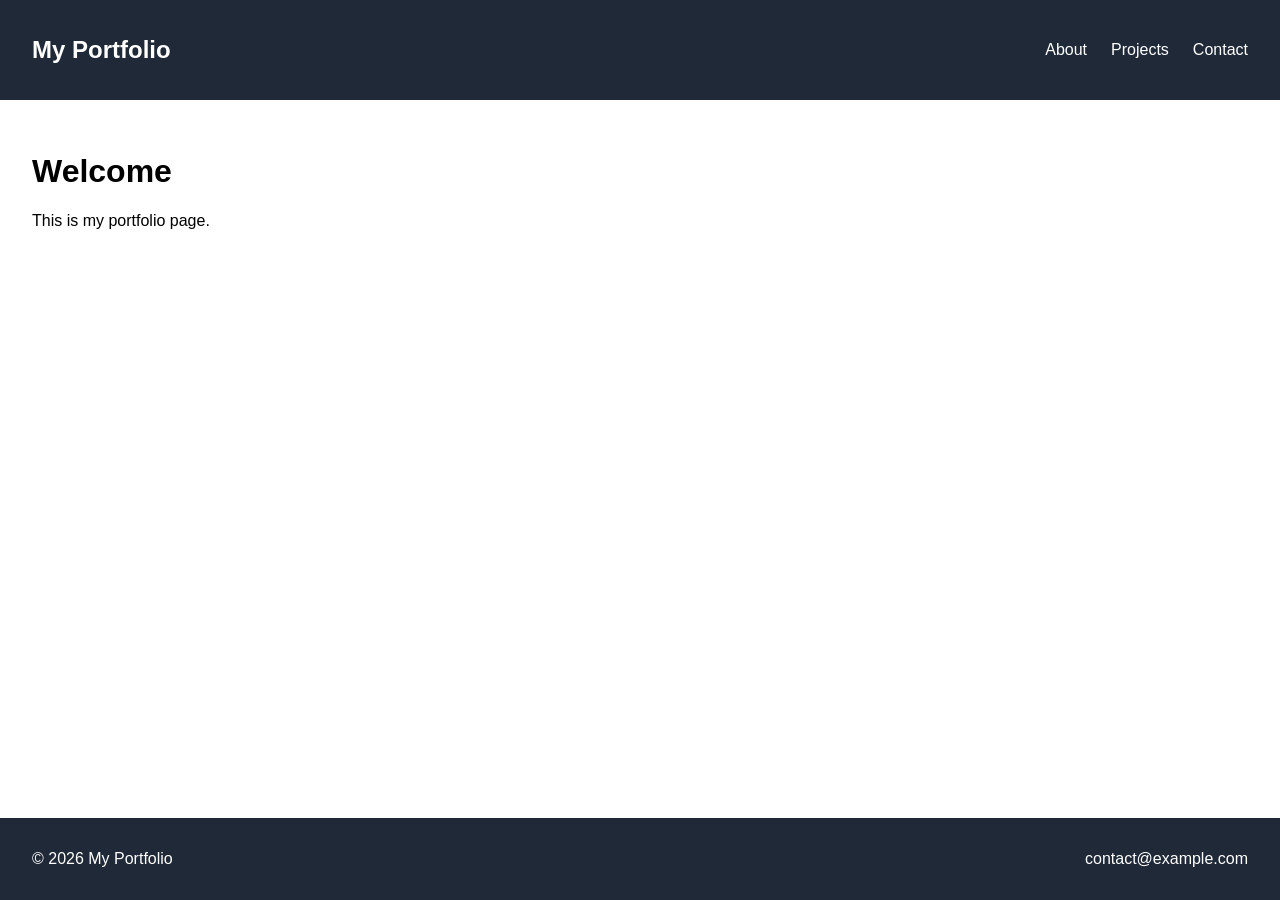
<file: program10/index.html>
<!DOCTYPE html>
<html lang="en">
<head>
  <meta charset="UTF-8">
  <meta name="viewport" content="width=device-width, initial-scale=1.0">
  <title>Portfolio</title>
  <style>
    body {
      font-family: Arial, sans-serif;
      margin: 0;
      min-height: 100vh;
      display: flex;
      flex-direction: column;
    }

    .header {
      display: flex;
      justify-content: space-between;
      align-items: center;
      flex-wrap: wrap;
      background: #1f2937;
      color: white;
      padding: 1rem 2rem;
    }

    .header nav {
      display: flex;
      gap: 1.5rem;
    }

    .header a {
      color: white;
      text-decoration: none;
    }

    main {
      flex: 1;
      padding: 2rem;
    }

    .footer {
      display: flex;
      justify-content: space-between;
      align-items: center;
      flex-wrap: wrap;
      gap: 1rem;
      background: #1f2937;
      color: white;
      padding: 1rem 2rem;
    }
  </style>
</head>
<body>
  <header class="header">
    <h2>My Portfolio</h2>
    <nav>
      <a href="#about">About</a>
      <a href="#projects">Projects</a>
      <a href="#contact">Contact</a>
    </nav>
  </header>

  <main>
    <h1>Welcome</h1>
    <p>This is my portfolio page.</p>
  </main>

  <footer class="footer">
    <p>&copy; 2026 My Portfolio</p>
    <p>contact@example.com</p>
  </footer>
</body>
</html>
</file>
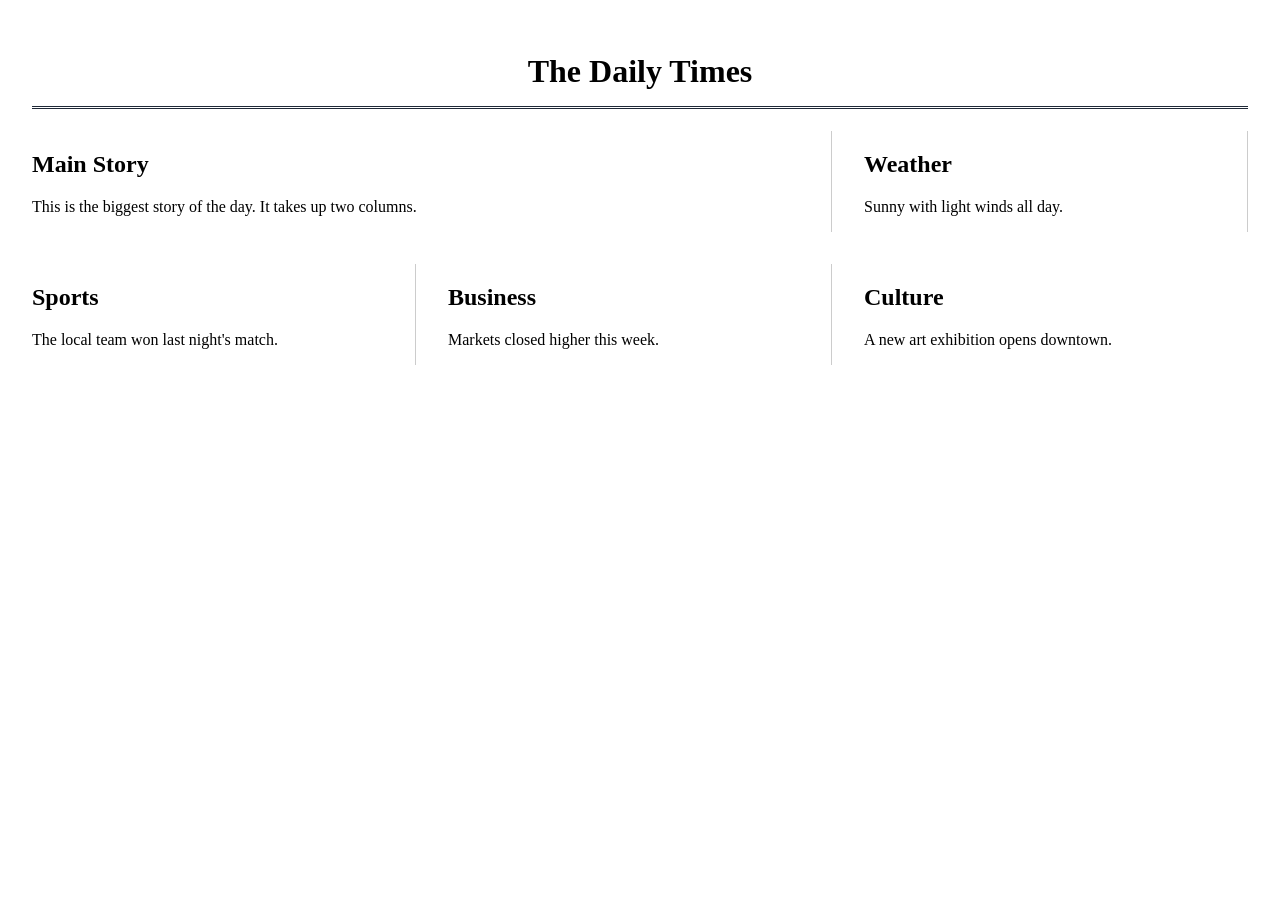
<file: program11/index.html>
<!DOCTYPE html>
<html lang="en">
<head>
  <meta charset="UTF-8">
  <meta name="viewport" content="width=device-width, initial-scale=1.0">
  <title>Newspaper Layout</title>
  <style>
    body {
      font-family: Georgia, serif;
      margin: 0;
      padding: 2rem;
    }

    h1 {
      text-align: center;
      border-bottom: 3px double #1f2937;
      padding-bottom: 1rem;
    }

    .newspaper {
      display: grid;
      grid-template-columns: repeat(3, 1fr);
      gap: 2rem;
    }

    .article {
      border-right: 1px solid #ccc;
      padding-right: 1rem;
    }

    .article:last-child {
      border-right: none;
    }

    .featured {
      grid-column: span 2;
    }

    @media (max-width: 800px) {
      .newspaper {
        grid-template-columns: 1fr;
      }

      .featured {
        grid-column: span 1;
      }

      .article {
        border-right: none;
      }
    }
  </style>
</head>
<body>
  <h1>The Daily Times</h1>

  <div class="newspaper">
    <article class="article featured">
      <h2>Main Story</h2>
      <p>This is the biggest story of the day. It takes up two columns.</p>
    </article>

    <article class="article">
      <h2>Weather</h2>
      <p>Sunny with light winds all day.</p>
    </article>

    <article class="article">
      <h2>Sports</h2>
      <p>The local team won last night's match.</p>
    </article>

    <article class="article">
      <h2>Business</h2>
      <p>Markets closed higher this week.</p>
    </article>

    <article class="article">
      <h2>Culture</h2>
      <p>A new art exhibition opens downtown.</p>
    </article>
  </div>
</body>
</html>
</file>
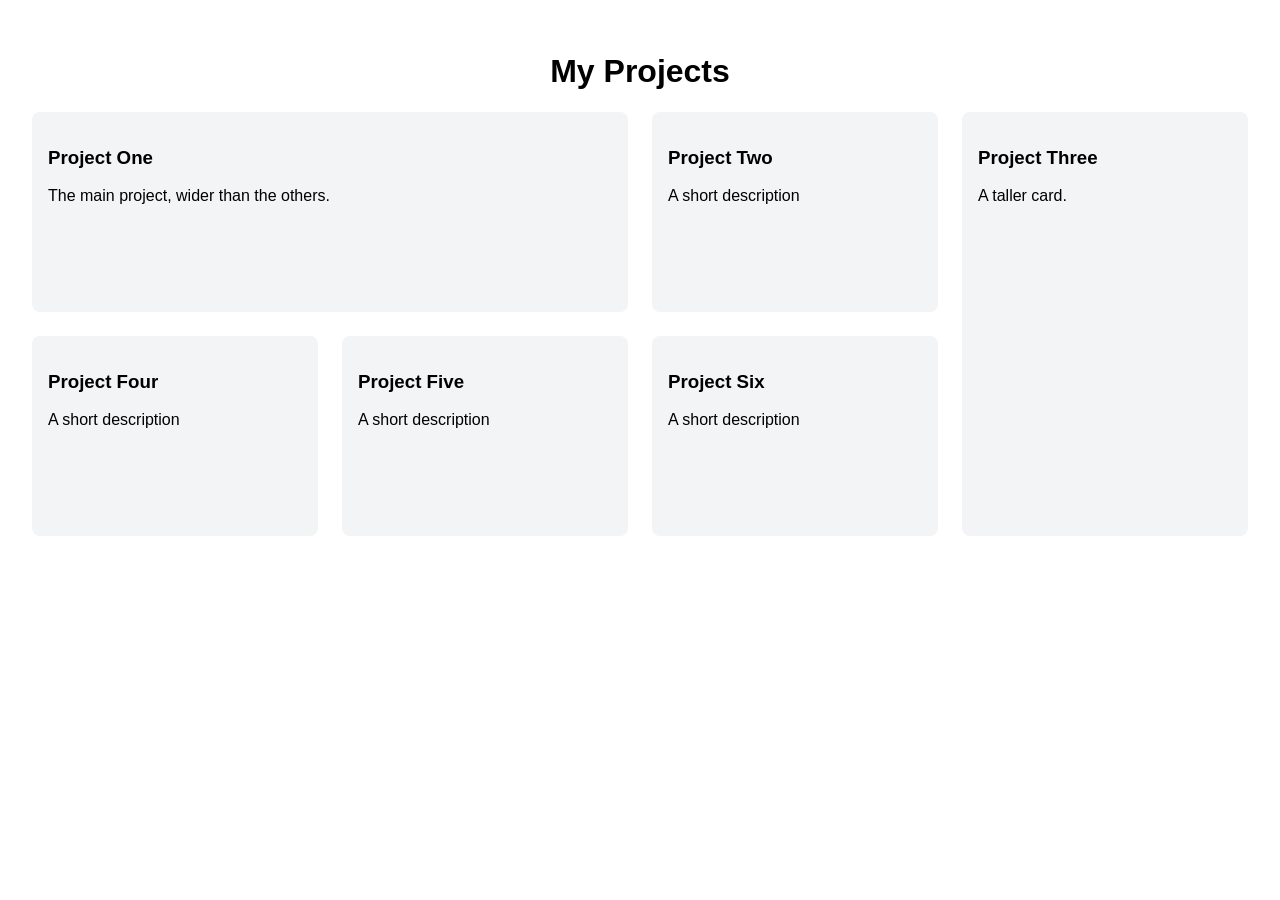
<file: program12/index.html>
<!DOCTYPE html>
<html lang="en">
<head>
  <meta charset="UTF-8">
  <meta name="viewport" content="width=device-width, initial-scale=1.0">
  <title>Projects Grid</title>
  <style>
    body {
      font-family: Arial, sans-serif;
      margin: 0;
      padding: 2rem;
    }

    h1 {
      text-align: center;
    }

    .projects {
      display: grid;
      grid-template-columns: repeat(auto-fit, minmax(250px, 1fr));
      grid-auto-rows: 200px;
      gap: 1.5rem;
    }

    .project {
      background: #f3f4f6;
      padding: 1rem;
      border-radius: 8px;
    }

    .project.wide {
      grid-column: span 2;
    }

    .project.tall {
      grid-row: span 2;
    }
  </style>
</head>
<body>
  <h1>My Projects</h1>

  <section class="projects">
    <div class="project wide">
      <h3>Project One</h3>
      <p>The main project, wider than the others.</p>
    </div>
    <div class="project">
      <h3>Project Two</h3>
      <p>A short description</p>
    </div>
    <div class="project tall">
      <h3>Project Three</h3>
      <p>A taller card.</p>
    </div>
    <div class="project">
      <h3>Project Four</h3>
      <p>A short description</p>
    </div>
    <div class="project">
      <h3>Project Five</h3>
      <p>A short description</p>
    </div>
    <div class="project">
      <h3>Project Six</h3>
      <p>A short description</p>
    </div>
  </section>
</body>
</html>
</file>
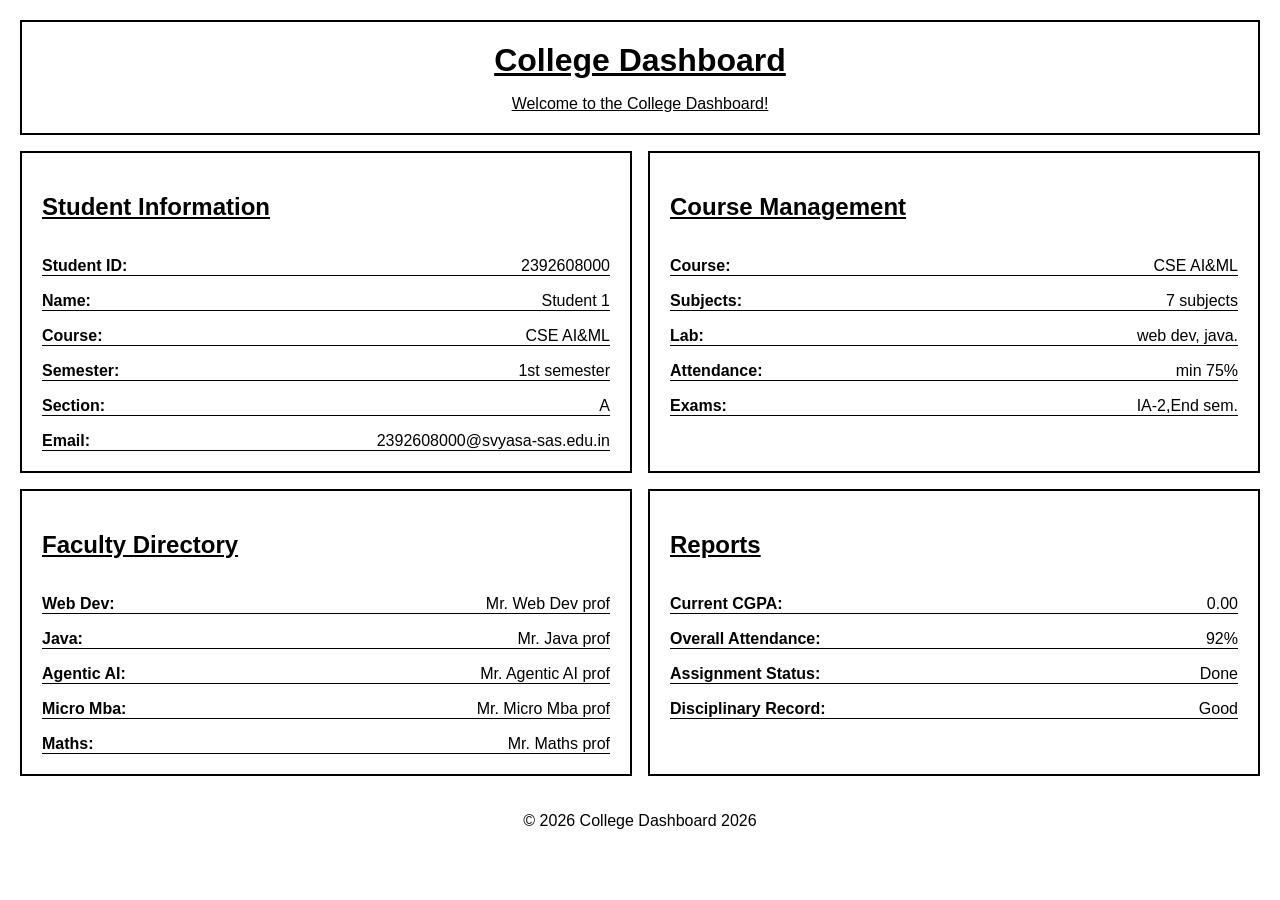
<file: program13/index.html>
<!DOCTYPE html>
<html lang="en">
<head>
<meta charset="UTF-8">
<meta name="viewport" content="width=device-width, initial-scale=1.0">
<title>College Dashboard</title>
<style>
  * {
    box-sizing: border-box;
  }

  body {
    margin: 0;
    padding: 20px;
    font-family: sans-serif;
    display: grid;
    grid-template-rows: auto 1fr auto;
    gap: 16px;
  }
  header {
    display: grid;
    justify-items: center;
    align-content: center;
    gap: 16px;
    margin: 0;
    padding: 20px;
    border: 2px solid #000;
    text-align: center;
  }
  header h1 {
    margin: 0;
    text-decoration: underline;
  }
  header p {
    display: flex;
    justify-content: center;
    margin: 0;
    text-decoration: underline;
  }
  #grid-box {
    display: grid;
    grid-template-columns: repeat(2,1fr);
    gap: 16px;
    align-items: stretch;
  }
  #grid-box div {
    display: grid;
    align-content: start;
    gap: 16px;
    padding: 20px;
    border: 2px solid black;
  }
  #grid-box h2 {
    text-decoration: underline;
  }
  #grid-box p {
    display: flex;
    flex-wrap: wrap;
    justify-content: space-between;
    align-items: baseline;
    gap: 16px;
    margin: 0;
    border-bottom: 1px solid black;
    overflow-wrap: anywhere;
  }
  footer {
    display: grid;
    place-items: center;
    padding: 20px;
  }
  footer p {
    display: flex;
    justify-content: center;
    margin: 0;
  }
</style>
</head>
<body>
    <header>
        <h1>College Dashboard</h1>
        <p>Welcome to the College Dashboard!</p>
    </header>
    <main>
        <section id="grid-box">
            <div>
                <h2>Student Information</h2>
                <p><strong>Student ID:</strong> 2392608000</p>
                <p><strong>Name:</strong> Student 1</p>
                <p><strong>Course:</strong> CSE AI&ML</p>
                <p><strong>Semester:</strong> 1st semester</p>
                <p><strong>Section:</strong> A</p>
                <p><strong>Email:</strong> 2392608000@svyasa-sas.edu.in</p>
            </div>
            <div>
                <h2>Course Management</h2>
                <p><strong>Course:</strong> CSE AI&ML</p>
                <p><strong>Subjects:</strong> 7 subjects</p>
                <p><strong>Lab:</strong> web dev, java.</p>
                <p><strong>Attendance:</strong> min 75%</p>
                <p><strong>Exams:</strong> IA-2,End sem.</p>
            </div>
            <div>
                <h2>Faculty Directory</h2>
                <p><strong>Web Dev:</strong> Mr. Web Dev prof</p>
                <p><strong>Java:</strong> Mr. Java prof</p>
                <p><strong>Agentic AI:</strong> Mr. Agentic AI prof</p>
                <p><strong>Micro Mba:</strong> Mr. Micro Mba prof</p>
                <p><strong>Maths:</strong> Mr. Maths prof</p>
            </div>
            <div>
                <h2>Reports</h2>
                <p><strong>Current CGPA:</strong> 0.00</p>
                <p><strong>Overall Attendance:</strong> 92%</p>
                <p><strong>Assignment Status:</strong> Done</p>
                <p><strong>Disciplinary Record:</strong> Good</p>
            </div>
        </section>
    </main>
    <footer>
        <p>&copy; 2026 College Dashboard 2026</p>
    </footer>
</body>
</html>
</file>
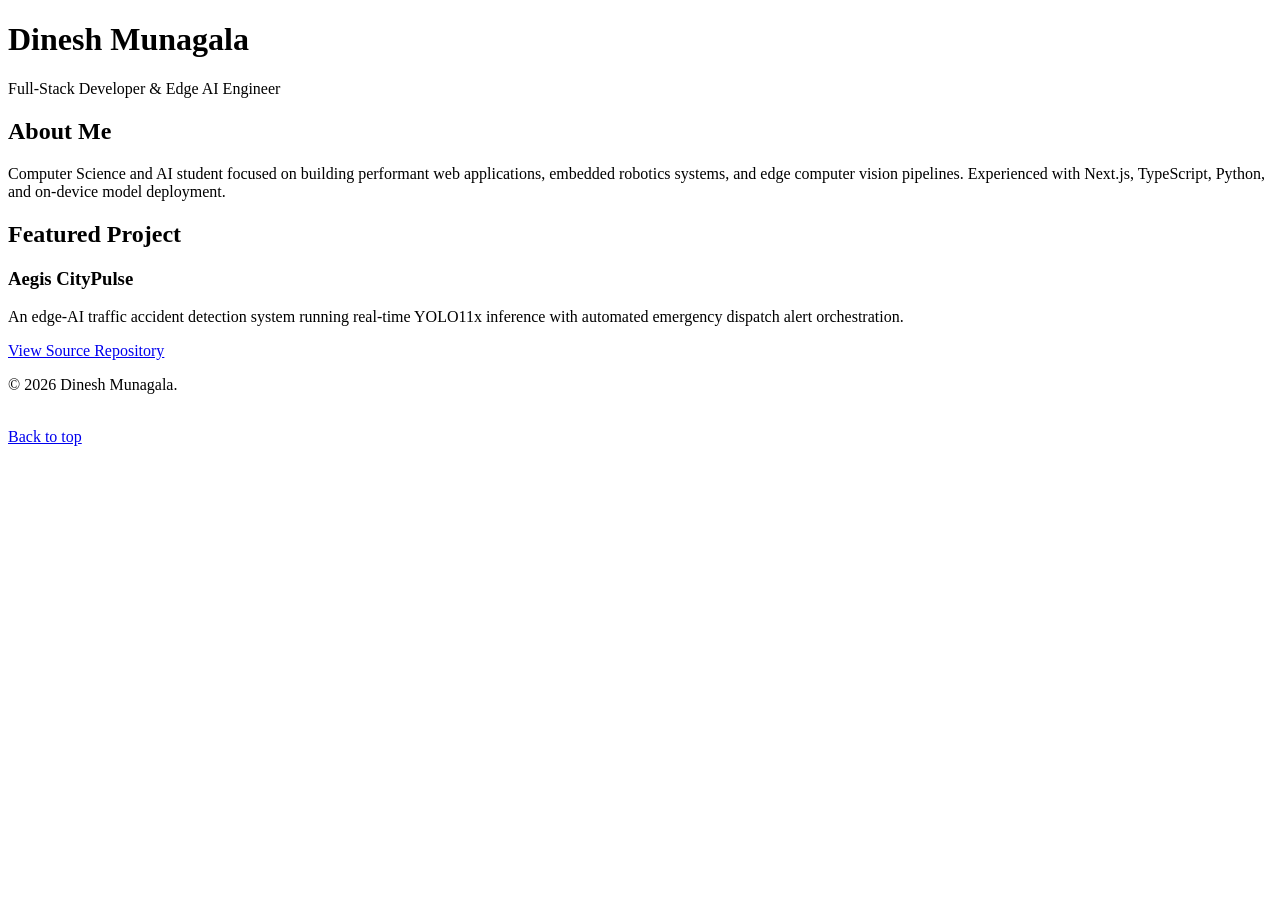
<file: program5/index.html>
<!DOCTYPE html>
<html lang="en">
<head>
<meta charset="UTF-8">
<meta name="viewport" content="width=device-width, initial-scale=1.0">
<title>Dinesh Munagala - Portfolio</title> 
</head>
<body id="top"> 

  
    <header>
        <h1>Dinesh Munagala</h1>
        <p>Full-Stack Developer & Edge AI Engineer</p>
    </header>

    <main>
       
        <section>
            <h2>About Me</h2>
            <p>
                Computer Science and AI student focused on building performant web applications, 
                embedded robotics systems, and edge computer vision pipelines. Experienced with 
                Next.js, TypeScript, Python, and on-device model deployment.
            </p>
        </section>

        <article>
            <h2>Featured Project</h2>
            <h3>Aegis CityPulse</h3>
            <p>
                An edge-AI traffic accident detection system running real-time YOLO11x inference 
                with automated emergency dispatch alert orchestration.
            </p>
            
            <a href="https://github.com/simplylovelydev" target="_blank">
                View Source Repository
            </a>
        </article>
    </main>

    <footer>
        <p>&copy; 2026 Dinesh Munagala.</p>
        <br>
        <a href="#top">Back to top</a>
    </footer>

</body>
</html>
</file>
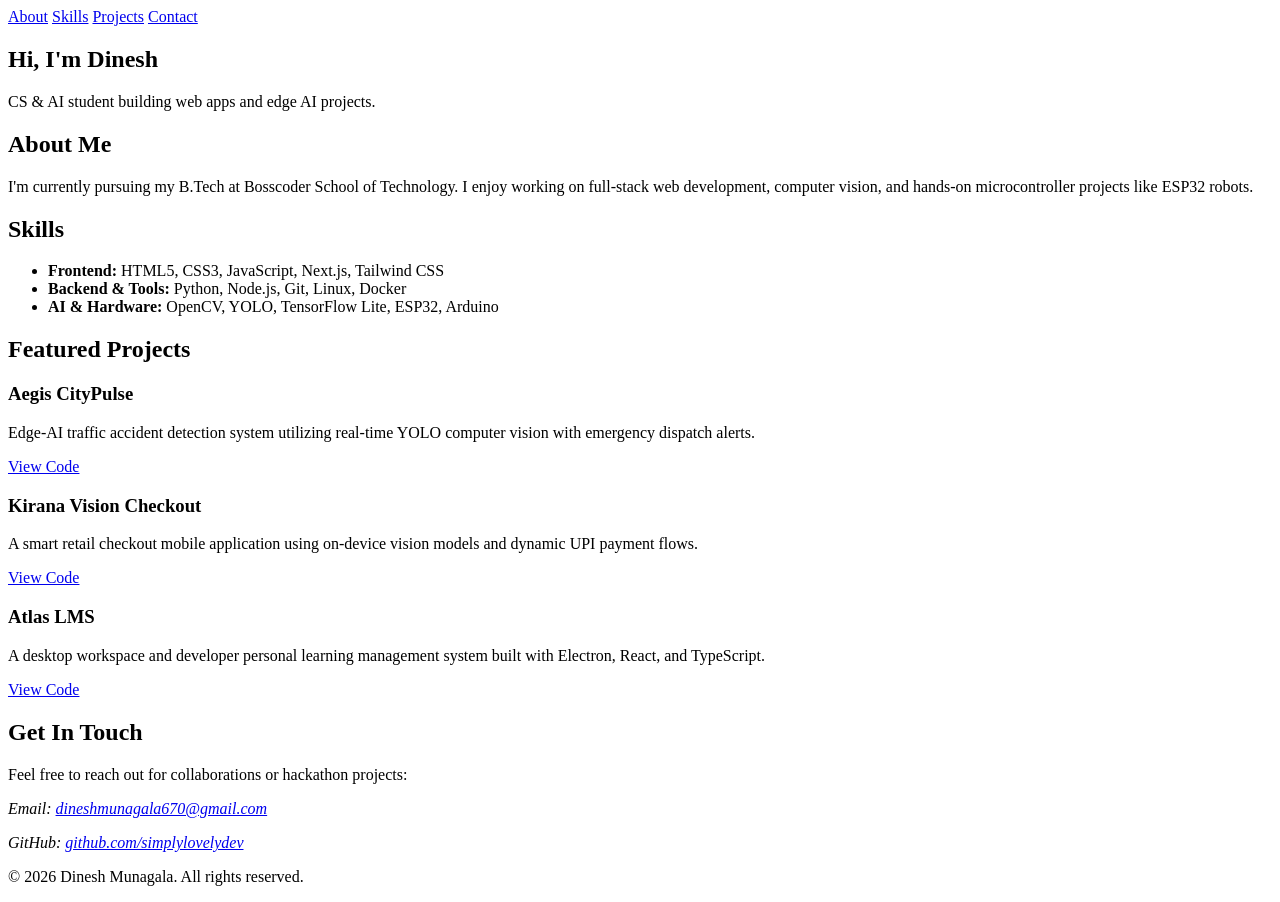
<file: program6/index.html>
<!DOCTYPE html>
<html lang="en">
<head>
  <meta charset="UTF-8">
  <meta name="viewport" content="width=device-width, initial-scale=1.0">
  <title>Dinesh Munagala | Portfolio</title>
</head>
<body>


  <header>
    <nav>
      <a href="#about">About</a>
      <a href="#skills">Skills</a>
      <a href="#projects">Projects</a>
      <a href="#contact">Contact</a>
    </nav>
  </header>

  <main>
    
    <section id="hero">
      <h1>Hi, I'm Dinesh</h1>
      <p>CS & AI student building web apps and edge AI projects.</p>
    </section>

   
    <section id="about">
      <h2>About Me</h2>
      <p>
        I'm currently pursuing my B.Tech at Bosscoder School of Technology. I enjoy working on full-stack web development, computer vision, and hands-on microcontroller projects like ESP32 robots.
      </p>
    </section>

    <section id="skills">
      <h2>Skills</h2>
      <ul>
        <li><strong>Frontend:</strong> HTML5, CSS3, JavaScript, Next.js, Tailwind CSS</li>
        <li><strong>Backend & Tools:</strong> Python, Node.js, Git, Linux, Docker</li>
        <li><strong>AI & Hardware:</strong> OpenCV, YOLO, TensorFlow Lite, ESP32, Arduino</li>
      </ul>
    </section>


    <section id="projects">
      <h2>Featured Projects</h2>

      <article>
        <h3>Aegis CityPulse</h3>
        <p>Edge-AI traffic accident detection system utilizing real-time YOLO computer vision with emergency dispatch alerts.</p>
        <a href="https://github.com/simplylovelydev" target="_blank" rel="noreferrer">View Code</a>
      </article>

      <article>
        <h3>Kirana Vision Checkout</h3>
        <p>A smart retail checkout mobile application using on-device vision models and dynamic UPI payment flows.</p>
        <a href="https://github.com/simplylovelydev" target="_blank" rel="noreferrer">View Code</a>
      </article>

      <article>
        <h3>Atlas LMS</h3>
        <p>A desktop workspace and developer personal learning management system built with Electron, React, and TypeScript.</p>
        <a href="https://github.com/simplylovelydev" target="_blank" rel="noreferrer">View Code</a>
      </article>
    </section>

   
    <section >
      <h2>Get In Touch</h2>
      <p>Feel free to reach out for collaborations or hackathon projects:</p>
      <address>
        <p>Email: <a href="mailto:dineshmunagala670@gmail.com">dineshmunagala670@gmail.com</a></p>
        <p>GitHub: <a href="https://github.com/simplylovelydev" target="_blank" rel="noreferrer">github.com/simplylovelydev</a></p>
      </address>
    </section>
  </main>


  <footer>
    <p>&copy; 2026 Dinesh Munagala. All rights reserved.</p>
  </footer>

</body>
</html>
</file>
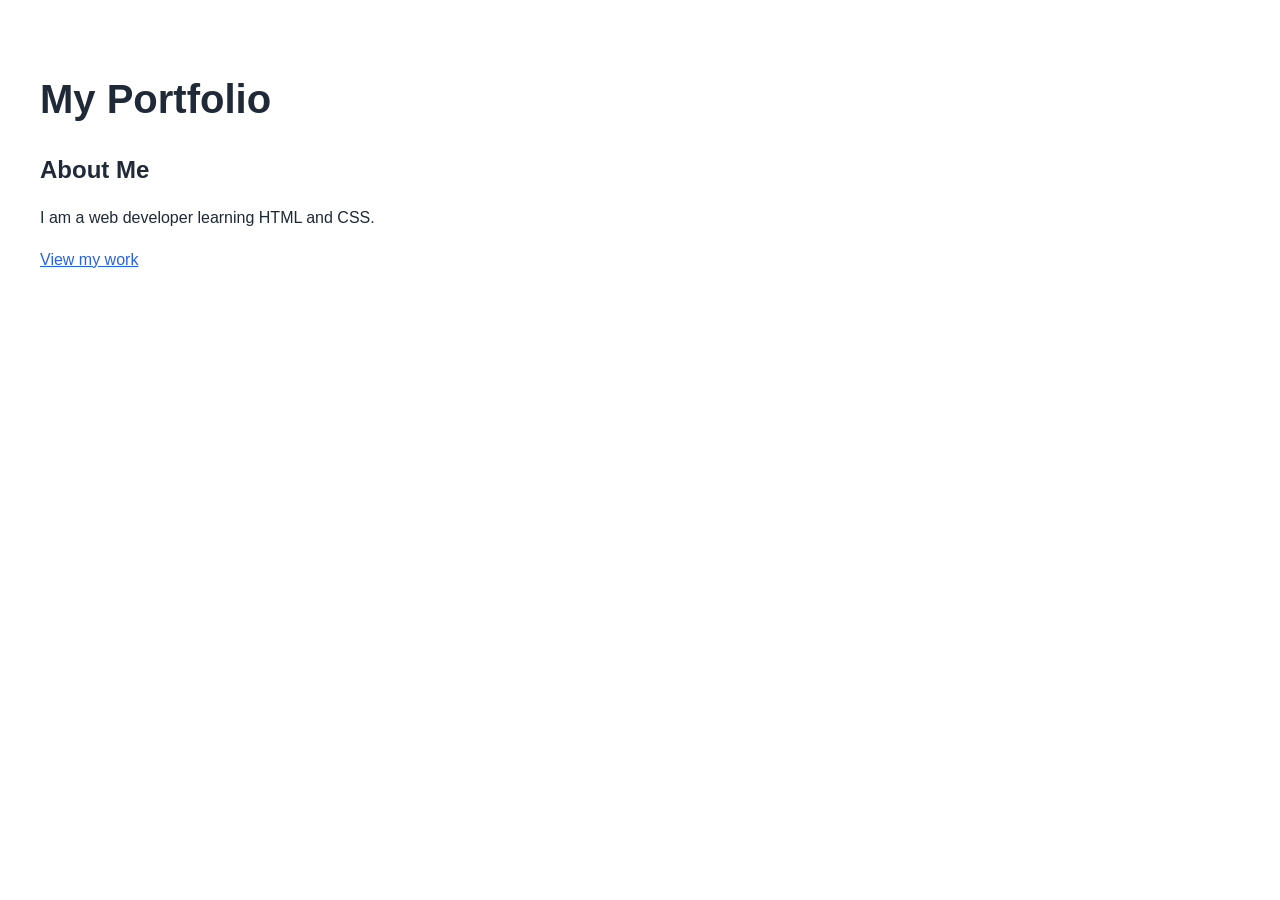
<file: program7/index.html>
<!DOCTYPE html>
<html lang="en">
<head>
  <meta charset="UTF-8">
  <meta name="viewport" content="width=device-width, initial-scale=1.0">
  <title>Design Tokens</title>
  <style>
    :root {
      --color-primary: #2563eb;
      --color-text: #1f2937;
      --color-bg: #ffffff;

      --font-main: "Segoe UI", Arial, sans-serif;

      --text-base: 1rem;
      --text-lg: 1.5rem;
      --text-xl: 2.5rem;

      --space: 1rem;
    }

    body {
      font-family: var(--font-main);
      font-size: var(--text-base);
      line-height: 1.6;
      color: var(--color-text);
      background: var(--color-bg);
      padding: 2rem;
    }

    h1 {
      font-size: var(--text-xl);
      margin-bottom: var(--space);
    }

    h2 {
      font-size: var(--text-lg);
      margin-bottom: var(--space);
    }

    p {
      margin-bottom: var(--space);
    }

    a {
      color: var(--color-primary);
    }
  </style>
</head>
<body>
  <h1>My Portfolio</h1>
  <h2>About Me</h2>
  <p>I am a web developer learning HTML and CSS.</p>
  <a href="#">View my work</a>
</body>
</html>
</file>
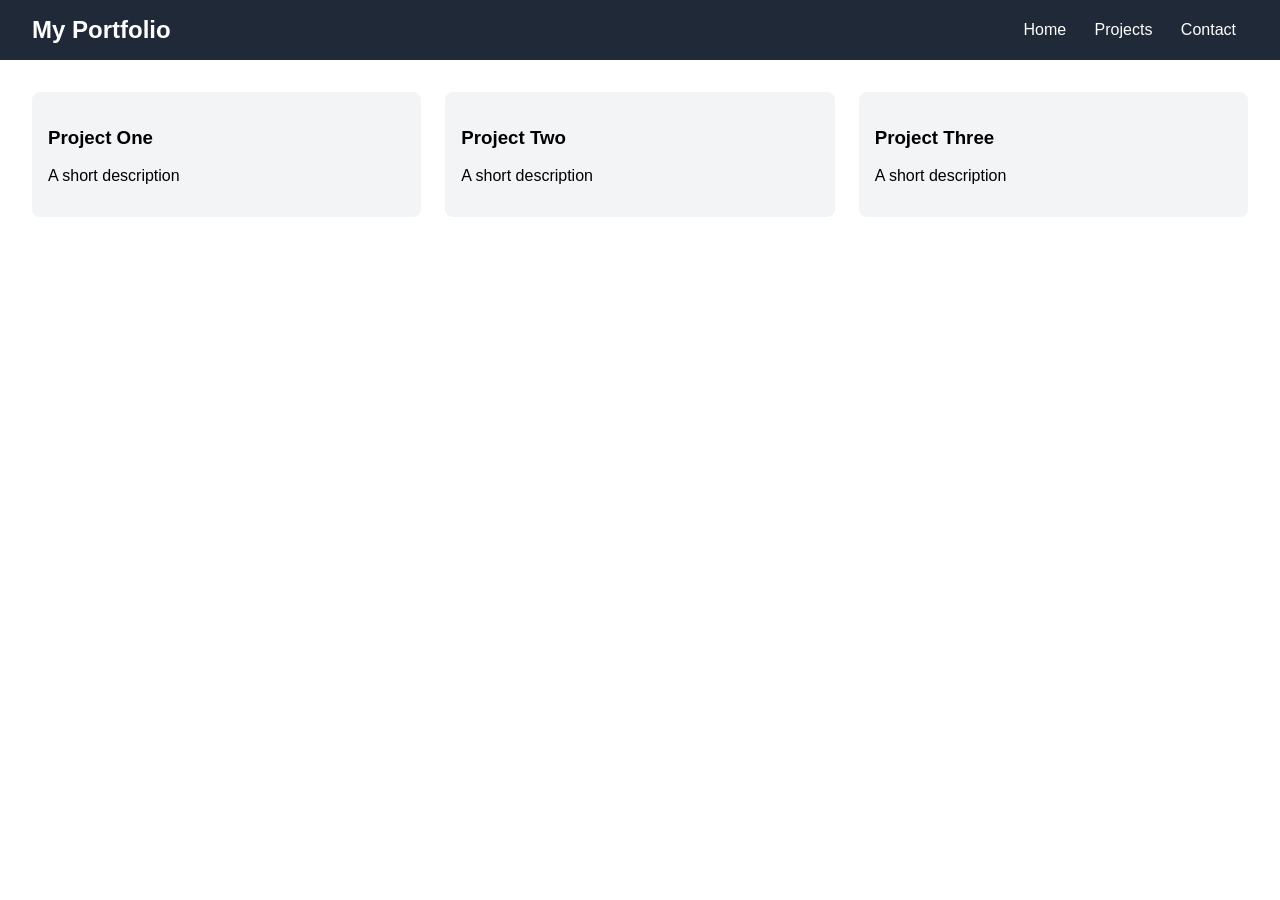
<file: program9/index.html>
<!DOCTYPE html>
<html lang="en">
<head>
  <meta charset="UTF-8">
  <meta name="viewport" content="width=device-width, initial-scale=1.0">
  <title>Responsive Flexbox</title>
  <style>
    body {
      font-family: Arial, sans-serif;
      margin: 0;
    }

    .navbar {
      display: flex;
      flex-wrap: wrap;
      justify-content: space-between;
      align-items: center;
      background: #1f2937;
      padding: 1rem 2rem;
    }

    .navbar h2 {
      color: white;
      margin: 0;
    }

    .navbar a {
      color: white;
      text-decoration: none;
      margin: 0.25rem 0.75rem;
    }

    .card-grid {
      display: flex;
      flex-wrap: wrap;
      gap: 1.5rem;
      padding: 2rem;
    }

    .card {
      flex: 1 1 250px;
      background: #f3f4f6;
      padding: 1rem;
      border-radius: 8px;
    }

    @media (max-width: 600px) {
      .navbar {
        flex-direction: column;
      }
    }
  </style>
</head>
<body>
  <nav class="navbar">
    <h2>My Portfolio</h2>
    <div>
      <a href="#home">Home</a>
      <a href="#projects">Projects</a>
      <a href="#contact">Contact</a>
    </div>
  </nav>

  <section class="card-grid">
    <div class="card">
      <h3>Project One</h3>
      <p>A short description</p>
    </div>
    <div class="card">
      <h3>Project Two</h3>
      <p>A short description</p>
    </div>
    <div class="card">
      <h3>Project Three</h3>
      <p>A short description</p>
    </div>
  </section>
</body>
</html>
</file>
